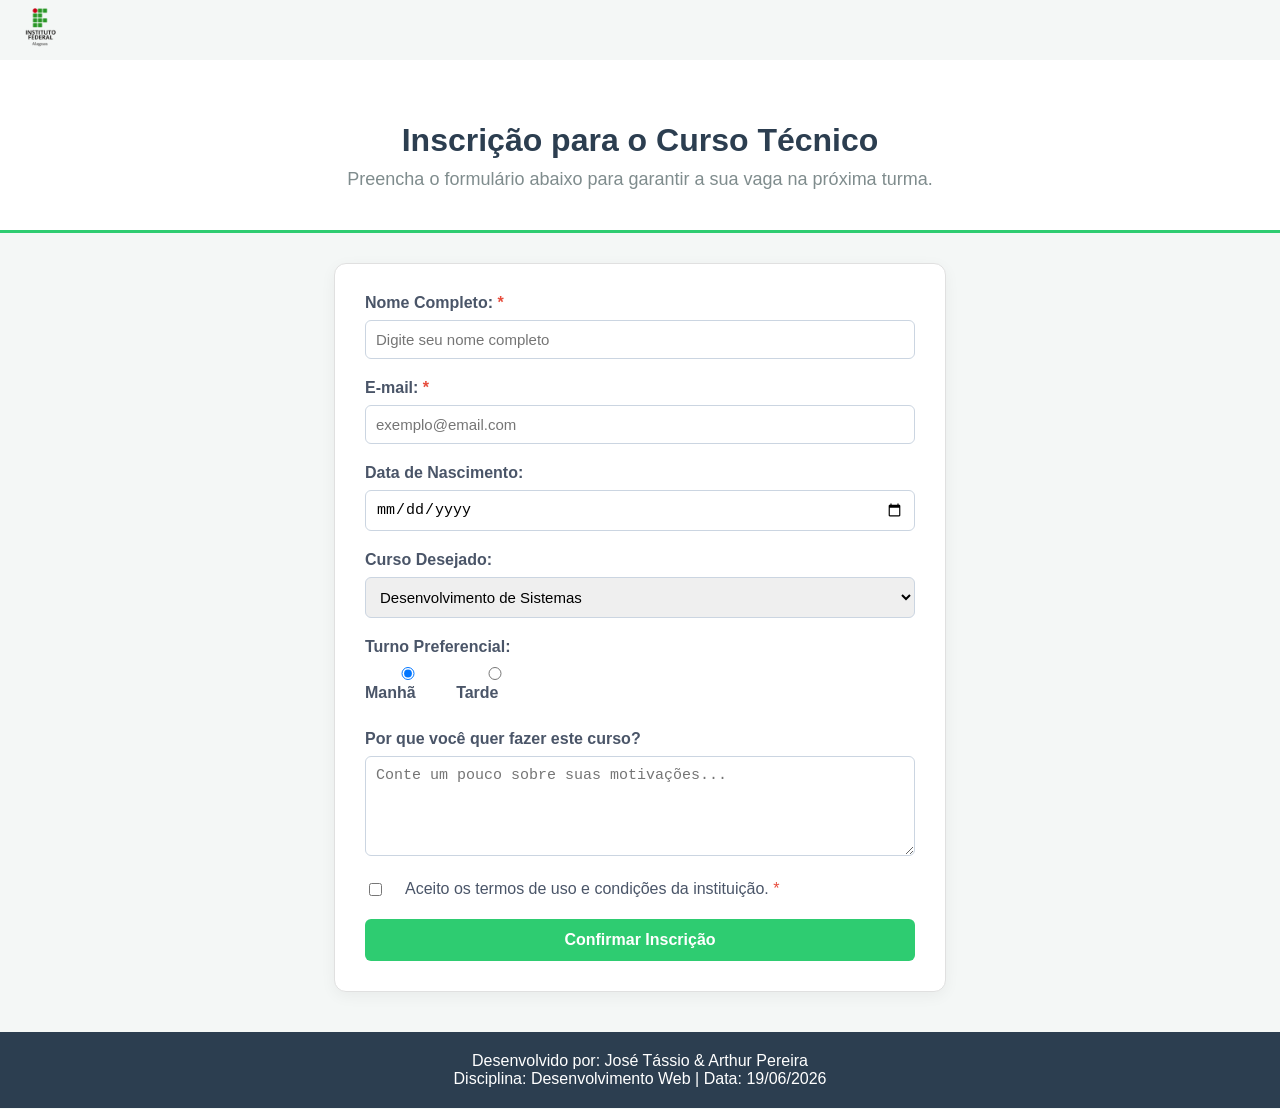
<file: atividade-css01-sala/index.html>
<!DOCTYPE html>
<html lang="pt-BR">
<head>
    <meta charset="UTF-8">
    <meta name="viewport" content="width=device-width, initial-scale=1.0">
    <title>Inscrição em Curso Técnico</title>
    <link rel="stylesheet" href="style.css">
</head>
<body>
<img src="ifal.png" alt="logo-ifal" class="foto-ifal">
    <header class="cabecalho-principal">
        <h1>Inscrição para o Curso Técnico</h1>
        <p class="texto-destaque">Preencha o formulário abaixo para garantir a sua vaga na próxima turma.</p>
    </header>
    <main class="secao-conteudo">
        <form class="formulario-inscricao">
            
            <div class="grupo-campo">
                <label for="nome" class="campo-obrigatorio">Nome Completo:</label>
                <input type="text" id="nome" name="nome" class="campo-texto" required placeholder="Digite seu nome completo">
            </div>

            <div class="grupo-campo">
                <label for="email" class="campo-obrigatorio">E-mail:</label>
                <input type="email" id="email" name="email" class="campo-texto" required placeholder="exemplo@email.com">
            </div>

            <div class="grupo-campo">
                <label for="data-nasc">Data de Nascimento:</label>
                <input type="date" id="data-nasc" name="data-nasc" class="campo-texto">
            </div>

            <div class="grupo-campo">
                <label for="curso">Curso Desejado:</label>
                <select id="curso" name="curso" class="campo-texto">
                    <option value="informatica">Desenvolvimento de Sistemas</option>
                    <option value="quimica">Química</option>
                    <option value="agropecuaria">Agropecuária</option>
                </select>
            </div>

            <div class="grupo-campo">
                <label>Turno Preferencial:</label>
                <div class="opcoes-container">
                    <label><input type="radio" name="turno" value="manha" checked> Manhã</label>
                    <label><input type="radio" name="turno" value="tarde"> Tarde</label>
                </div>
            </div>

            <div class="grupo-campo">
                <label for="motivo">Por que você quer fazer este curso?</label>
                <textarea id="motivo" name="motivo" class="campo-texto" placeholder="Conte um pouco sobre suas motivações..."></textarea>
            </div>

            <div class="grupo-campo checkbox-container">
                <input type="checkbox" id="termos" name="termos" required>
                <label for="termos" class="campo-obrigatorio">Aceito os termos de uso e condições da instituição.</label>
            </div>

            <button type="submit" class="botao-enviar">Confirmar Inscrição</button>

        </form>
    </main>

    <footer class="rodape-pagina">
        <p>Desenvolvido por: José Tássio & Arthur Pereira</p>
        <p>Disciplina: Desenvolvimento Web | Data: 19/06/2026</p>
    </footer>

</body>
</html>
</file>
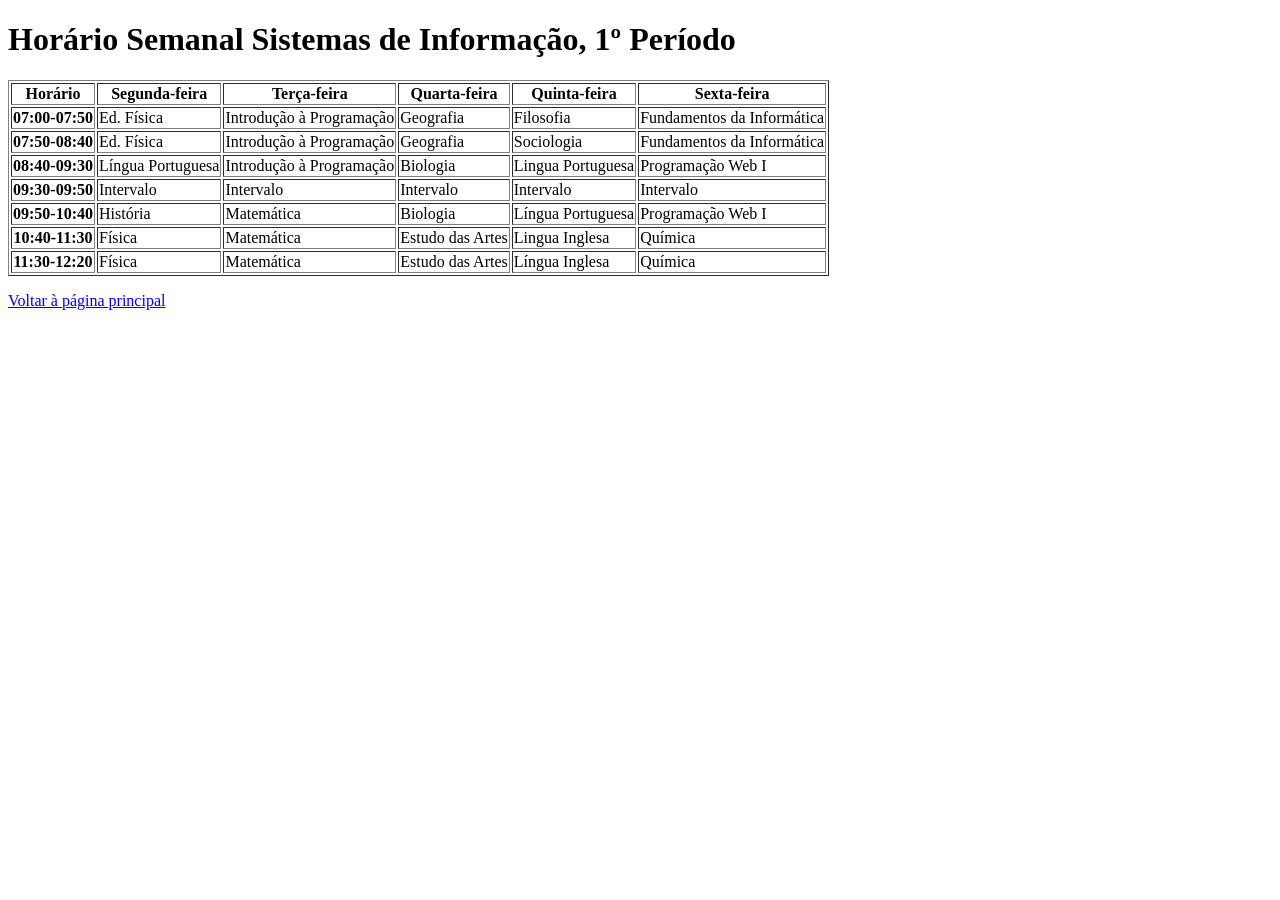
<file: cap04/at01.html>
<!DOCTYPE html>
<html lang="pt-BR">
<head>
  <meta charset="UTF-8">
  <title>Horário Semanal Cap. 4 Ativ. 1</title>
</head>
<body>

  <h1>Horário Semanal Sistemas de Informação, 1º Período</h1>

  <table border="1">
    <tr>
      <th>  Horário</th>
      <th>  Segunda-feira</th>
      <th>  Terça-feira</th>
      <th>  Quarta-feira</th>
      <th>  Quinta-feira</th>
      <th>  Sexta-feira</th>
    </tr>
    <tr>
      <th>  07:00-07:50</th>
      <td>  Ed. Física</td>
      <td>  Introdução à Programação</td>
      <td>  Geografia</td>
      <td>  Filosofia</td>
      <td>  Fundamentos da Informática</td>
    </tr>
    <tr>
      <th>  07:50-08:40</th>
      <td>  Ed. Física</td>
      <td>  Introdução à Programação</td>
      <td>  Geografia</td>
      <td>  Sociologia</td>
      <td>  Fundamentos da Informática</td>
     
    </tr>
    <tr>
      <th>  08:40-09:30</th>
      <td>  Língua Portuguesa</td>
      <td>  Introdução à Programação</td>
      <td>  Biologia</td>
      <td>  Lingua Portuguesa</td>
      <td>  Programação Web I</td>
     
    </tr>
    <tr>
        <th>    09:30-09:50</th>
        <td>    Intervalo</td>
        <td>    Intervalo</td>
        <td>    Intervalo</td>
        <td>    Intervalo</td>
        <td>    Intervalo</td>
    </tr>
        <tr>
        <th>    09:50-10:40</th>
        <td>    História</td>
        <td>    Matemática</td>
        <td>    Biologia</td>
        <td>    Língua Portuguesa</td>
        <td>    Programação Web I</td>
    </tr>
        <tr>
            <th>    10:40-11:30</th>
            <td>    Física</td>
            <td>    Matemática</td>
            <td>    Estudo das Artes</td>
            <td>    Lingua Inglesa</td>
            <td>    Química</td>
        </tr>
        <tr>
            <th>    11:30-12:20</th>
            <td>    Física</td>
            <td>    Matemática</td>
            <td>    Estudo das Artes</td>
            <td>    Língua Inglesa</td>
            <td>    Química</td>
        </tr>
  </table>

  <p><a href="../index.html">Voltar à página principal</a></p>

</body>
</html>
</file>
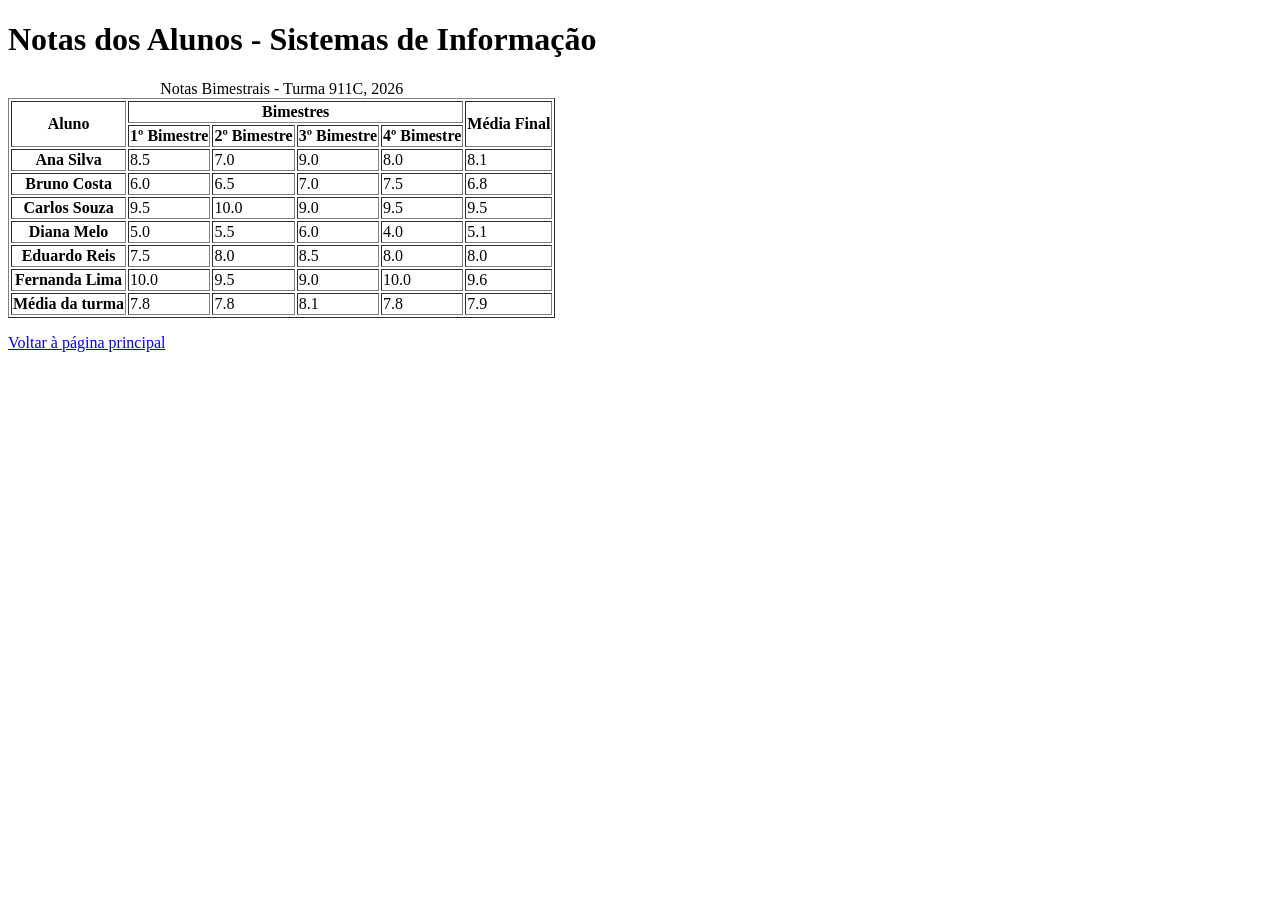
<file: cap04/at02.html>
<!DOCTYPE html>
<html lang="pt-BR">
<head>
  <meta charset="UTF-8">
  <title>Tabela Semântica Cap. 4 Ativ. 2</title>
</head>
<body>

  <h1>Notas dos Alunos - Sistemas de Informação</h1>

  <table border="1">
    <caption>Notas Bimestrais - Turma 911C, 2026</caption>
    
    <thead>
      <tr>
        <th rowspan="2" scope="col">Aluno</th>
        <th colspan="4" scope="colgroup">Bimestres</th>
        <th rowspan="2" scope="col">Média Final</th>
      </tr>
      <tr>
        <th scope="col">1º Bimestre</th>
        <th scope="col">2º Bimestre</th>
        <th scope="col">3º Bimestre</th>
        <th scope="col">4º Bimestre</th>
      </tr>
    </thead>

    <tbody>
      <tr>
        <th scope="row">Ana Silva</th>
        <td>8.5</td>
        <td>7.0</td>
        <td>9.0</td>
        <td>8.0</td>
        <td>8.1</td>
      </tr>
      <tr>
        <th scope="row">Bruno Costa</th>
        <td>6.0</td>
        <td>6.5</td>
        <td>7.0</td>
        <td>7.5</td>
        <td>6.8</td>
      </tr>
      <tr>
        <th scope="row">Carlos Souza</th>
        <td>9.5</td>
        <td>10.0</td>
        <td>9.0</td>
        <td>9.5</td>
        <td>9.5</td>
      </tr>
      <tr>
        <th scope="row">Diana Melo</th>
        <td>5.0</td>
        <td>5.5</td>
        <td>6.0</td>
        <td>4.0</td>
        <td>5.1</td>
      </tr>
      <tr>
        <th scope="row">Eduardo Reis</th>
        <td>7.5</td>
        <td>8.0</td>
        <td>8.5</td>
        <td>8.0</td>
        <td>8.0</td>
      </tr>
      <tr>
        <th scope="row">Fernanda Lima</th>
        <td>10.0</td>
        <td>9.5</td>
        <td>9.0</td>
        <td>10.0</td>
        <td>9.6</td>
      </tr>
    </tbody>

    <tfoot>
      <tr>
        <th scope="row" colspan="1">Média da turma</th>
        <td>7.8</td>
        <td>7.8</td>
        <td>8.1</td>
        <td>7.8</td>
        <td>7.9</td>
      </tr>
    </tfoot>
  </table>

  <p><a href="../index.html">Voltar à página principal</a></p>

</body>
</html>
</file>
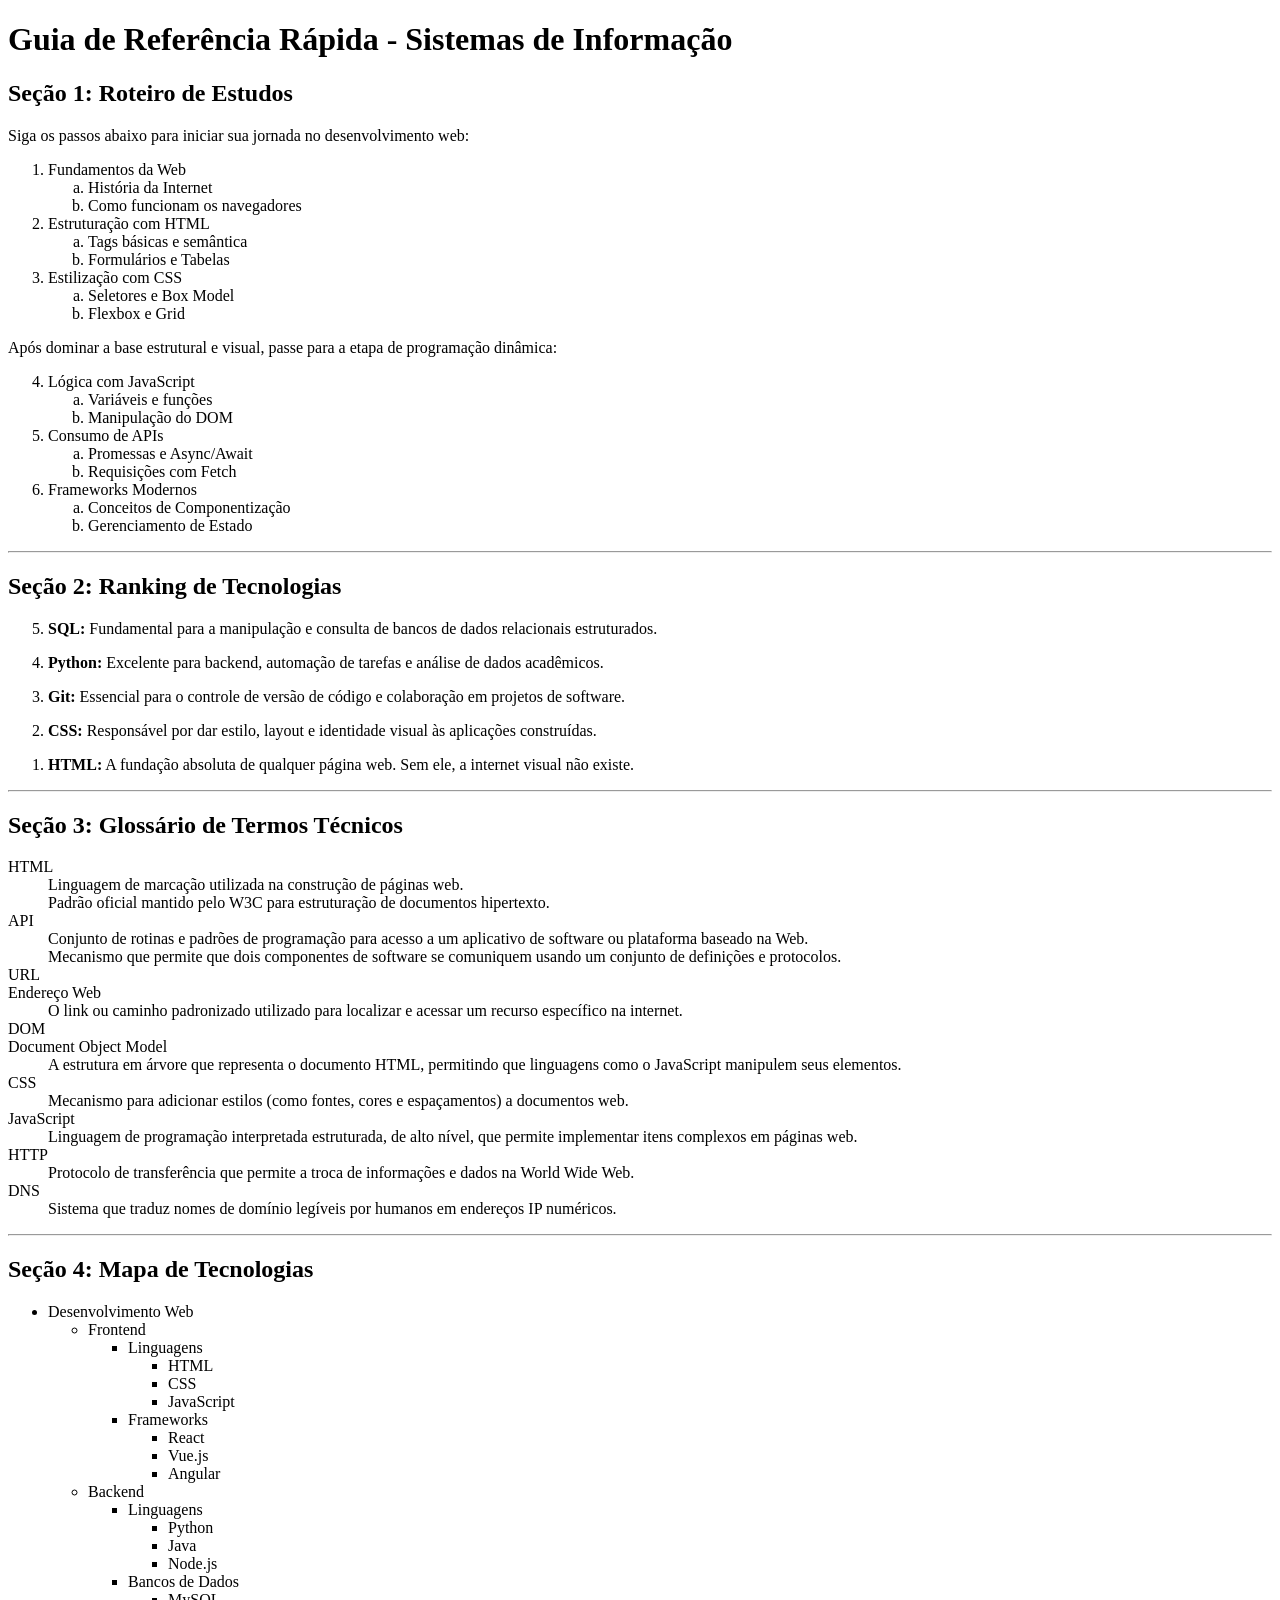
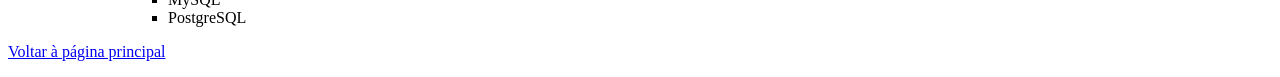
<file: cap04/at03.html>
<!DOCTYPE html>
<html lang="pt-BR">
<head>
  <meta charset="UTF-8">
  <title>Listas Avançadas Cap. 4 Ativ. 3</title>
</head>
<body>

  <h1>Guia de Referência Rápida - Sistemas de Informação</h1>

  <h2>Seção 1: Roteiro de Estudos</h2>
  <p>Siga os passos abaixo para iniciar sua jornada no desenvolvimento web:</p>
  <ol type="1">
    <li>
      Fundamentos da Web
      <ol type="a">
        <li>História da Internet</li>
        <li>Como funcionam os navegadores</li>
      </ol>
    </li>
    <li>
      Estruturação com HTML
      <ol type="a">
        <li>Tags básicas e semântica</li>
        <li>Formulários e Tabelas</li>
      </ol>
    </li>
    <li>
      Estilização com CSS
      <ol type="a">
        <li>Seletores e Box Model</li>
        <li>Flexbox e Grid</li>
      </ol>
    </li>
  </ol>

  <p>Após dominar a base estrutural e visual, passe para a etapa de programação dinâmica:</p>

  <ol type="1" start="4">
    <li>
      Lógica com JavaScript
      <ol type="a">
        <li>Variáveis e funções</li>
        <li>Manipulação do DOM</li>
      </ol>
    </li>
    <li>
      Consumo de APIs
      <ol type="a">
        <li>Promessas e Async/Await</li>
        <li>Requisições com Fetch</li>
      </ol>
    </li>
    <li>
      Frameworks Modernos
      <ol type="a">
        <li>Conceitos de Componentização</li>
        <li>Gerenciamento de Estado</li>
      </ol>
    </li>
  </ol>

  <hr>

  <h2>Seção 2: Ranking de Tecnologias</h2>
  <ol reversed>
    <li>
      <p><strong>SQL:</strong> Fundamental para a manipulação e consulta de bancos de dados relacionais estruturados.</p>
    </li>
    <li>
      <p><strong>Python:</strong> Excelente para backend, automação de tarefas e análise de dados acadêmicos.</p>
    </li>
    <li>
      <p><strong>Git:</strong> Essencial para o controle de versão de código e colaboração em projetos de software.</p>
    </li>
    <li>
      <p><strong>CSS:</strong> Responsável por dar estilo, layout e identidade visual às aplicações construídas.</p>
    </li>
    <li>
      <p><strong>HTML:</strong> A fundação absoluta de qualquer página web. Sem ele, a internet visual não existe.</p>
    </li>
  </ol>

  <hr>

  <h2>Seção 3: Glossário de Termos Técnicos</h2>
  <dl>
    <dt>HTML</dt>
    <dd>Linguagem de marcação utilizada na construção de páginas web.</dd>
    <dd>Padrão oficial mantido pelo W3C para estruturação de documentos hipertexto.</dd>

    <dt>API</dt>
    <dd>Conjunto de rotinas e padrões de programação para acesso a um aplicativo de software ou plataforma baseado na Web.</dd>
    <dd>Mecanismo que permite que dois componentes de software se comuniquem usando um conjunto de definições e protocolos.</dd>

    <dt>URL</dt>
    <dt>Endereço Web</dt>
    <dd>O link ou caminho padronizado utilizado para localizar e acessar um recurso específico na internet.</dd>

    <dt>DOM</dt>
    <dt>Document Object Model</dt>
    <dd>A estrutura em árvore que representa o documento HTML, permitindo que linguagens como o JavaScript manipulem seus elementos.</dd>

    <dt>CSS</dt>
    <dd>Mecanismo para adicionar estilos (como fontes, cores e espaçamentos) a documentos web.</dd>

    <dt>JavaScript</dt>
    <dd>Linguagem de programação interpretada estruturada, de alto nível, que permite implementar itens complexos em páginas web.</dd>

    <dt>HTTP</dt>
    <dd>Protocolo de transferência que permite a troca de informações e dados na World Wide Web.</dd>

    <dt>DNS</dt>
    <dd>Sistema que traduz nomes de domínio legíveis por humanos em endereços IP numéricos.</dd>
  </dl>

  <hr>

  <h2>Seção 4: Mapa de Tecnologias</h2>
  <ul>
    <li>
      Desenvolvimento Web
      <ul>
        <li>
          Frontend
          <ul>
            <li>
              Linguagens
              <ul>
                <li>HTML</li>
                <li>CSS</li>
                <li>JavaScript</li>
              </ul>
            </li>
            <li>
              Frameworks
              <ul>
                <li>React</li>
                <li>Vue.js</li>
                <li>Angular</li>
              </ul>
            </li>
          </ul>
        </li>
        <li>
          Backend
          <ul>
            <li>
              Linguagens
              <ul>
                <li>Python</li>
                <li>Java</li>
                <li>Node.js</li>
              </ul>
            </li>
            <li>
              Bancos de Dados
              <ul>
                <li>MySQL</li>
                <li>PostgreSQL</li>
              </ul>
            </li>
          </ul>
        </li>
      </ul>
    </li>
  </ul>

  <p><a href="../index.html">Voltar à página principal</a></p>

</body>
</html>
</file>
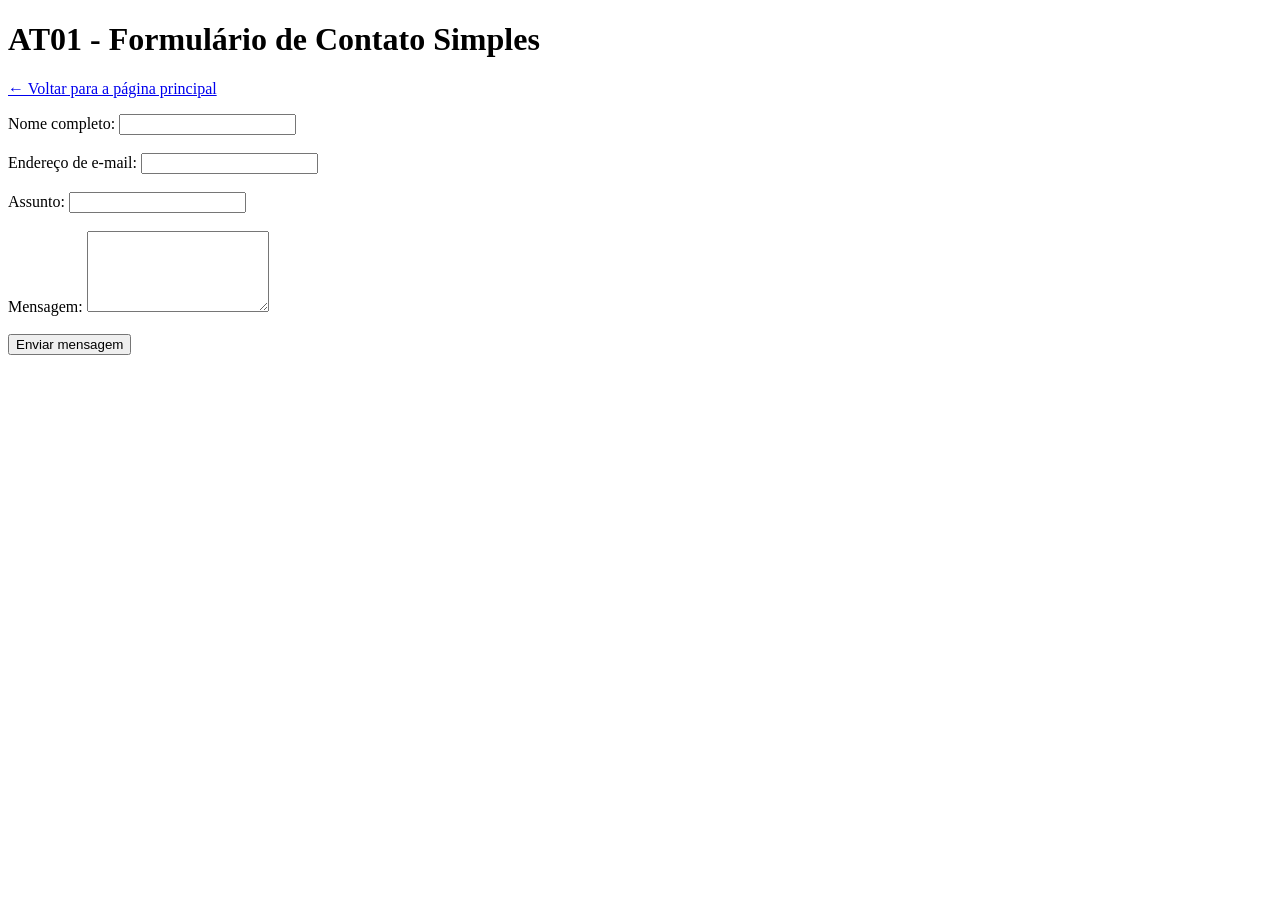
<file: cap05/at01.html>
<!DOCTYPE html>
<html lang="pt-BR">
<head>
    <meta charset="UTF-8" />
    <meta name="viewport" content="width=device-width, initial-scale=1.0" />
    <title>PWEB1 - Cap. 05 - AT01 - Formulário de Contato</title>
</head>
<body>

    <header>
        <h1>AT01 - Formulário de Contato Simples</h1>
        <p><a href="../index.html">← Voltar para a página principal</a></p>
    </header>

    <main>
        <form action="https://httpbin.org/get" method="get">
            
            <div>
                <label for="nome">Nome completo:</label>
                <input type="text" id="nome" name="nome" required />
            </div>

            <br />

            <div>
                <label for="email">Endereço de e-mail:</label>
                <input type="email" id="email" name="email" required />
            </div>

            <br />

            <div>
                <label for="assunto">Assunto:</label>
                <input type="text" id="assunto" name="assunto" required />
            </div>

            <br />

            <div>
                <label for="mensagem">Mensagem:</label>
                <textarea id="mensagem" name="mensagem" rows="5" required></textarea>
            </div>

            <br />

            <div>
                <button type="submit">Enviar mensagem</button>
            </div>

        </form>
    </main>

</body>
</html>
</file>
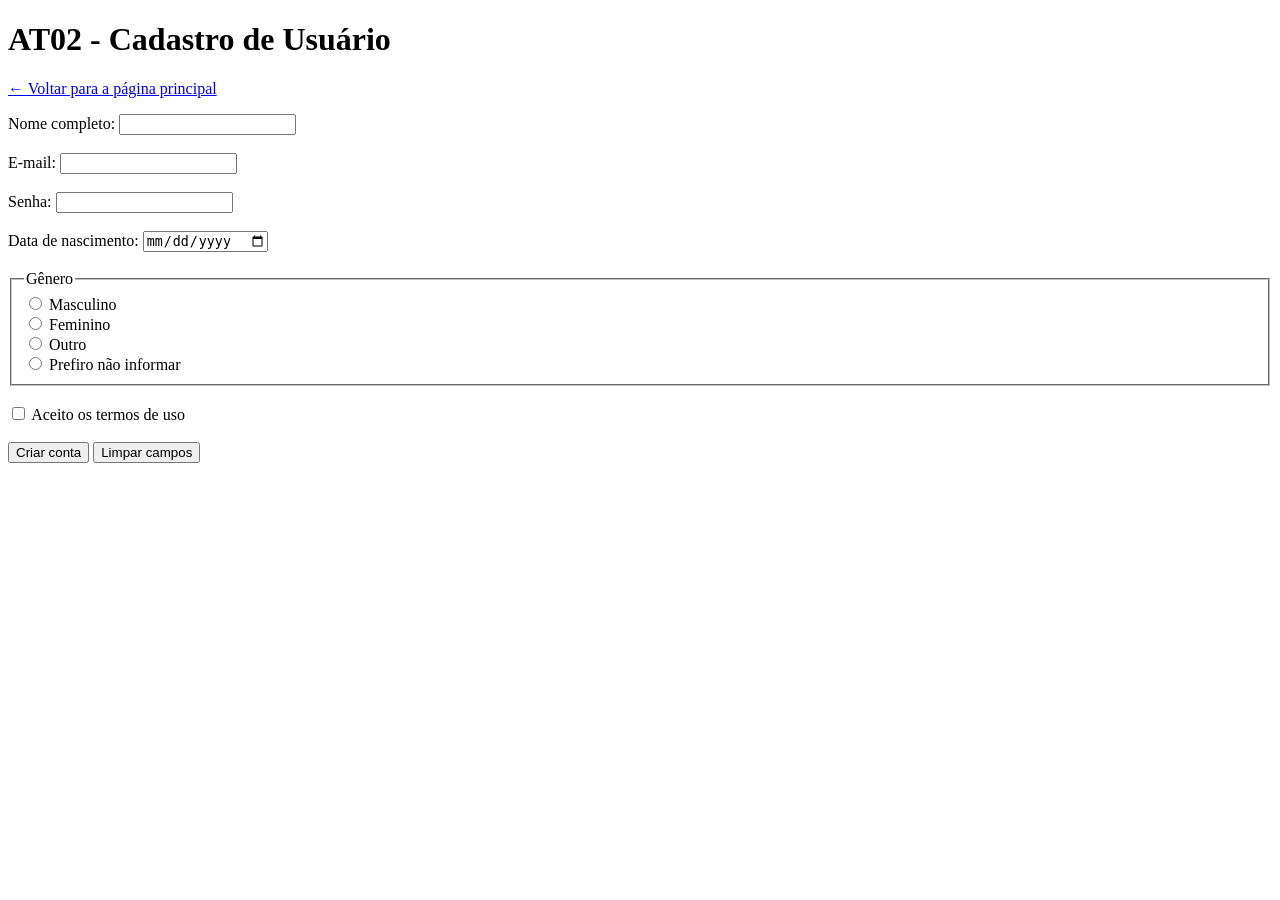
<file: cap05/at02.html>
<!DOCTYPE html>
<html lang="pt-BR">
<head>
    <meta charset="UTF-8" />
    <meta name="viewport" content="width=device-width, initial-scale=1.0" />
    <title>PWEB1 - Cap. 05 - AT02 - Cadastro de Usuário</title>
</head>
<body>

    <header>
        <h1>AT02 - Cadastro de Usuário</h1>
        <p><a href="../index.html">← Voltar para a página principal</a></p>
    </header>

    <main>
        <form action="https://httpbin.org/post" method="post">
            
            <div>
                <label for="nome">Nome completo:</label>
                <input type="text" id="nome" name="nome" minlength="3" required />
            </div>

            <br />

            <div>
                <label for="email">E-mail:</label>
                <input type="email" id="email" name="email" required />
            </div>

            <br />

            <div>
                <label for="senha">Senha:</label>
                <input type="password" id="senha" name="senha" minlength="8" required />
            </div>

            <br />

            <div>
                <label for="nascimento">Data de nascimento:</label>
                <input type="date" id="nascimento" name="nascimento" required />
            </div>

            <br />

            <fieldset>
                <legend>Gênero</legend>
                
                <div>
                    <input type="radio" id="masculino" name="genero" value="masculino" />
                    <label for="masculino">Masculino</label>
                </div>
                
                <div>
                    <input type="radio" id="feminino" name="genero" value="feminino" />
                    <label for="feminino">Feminino</label>
                </div>
                
                <div>
                    <input type="radio" id="outro" name="genero" value="outro" />
                    <label for="outro">Outro</label>
                </div>
                
                <div>
                    <input type="radio" id="prefiro_nao_informar" name="genero" value="prefiro_nao_informar" />
                    <label for="prefiro_nao_informar">Prefiro não informar</label>
                </div>
            </fieldset>

            <br />

            <div>
                <input type="checkbox" id="aceite" name="aceite" value="sim" required />
                <label for="aceite">Aceito os termos de uso</label>
            </div>

            <br />

            <div>
                <button type="submit">Criar conta</button>
                <button type="reset">Limpar campos</button>
            </div>

        </form>
    </main>

</body>
</html>
</file>
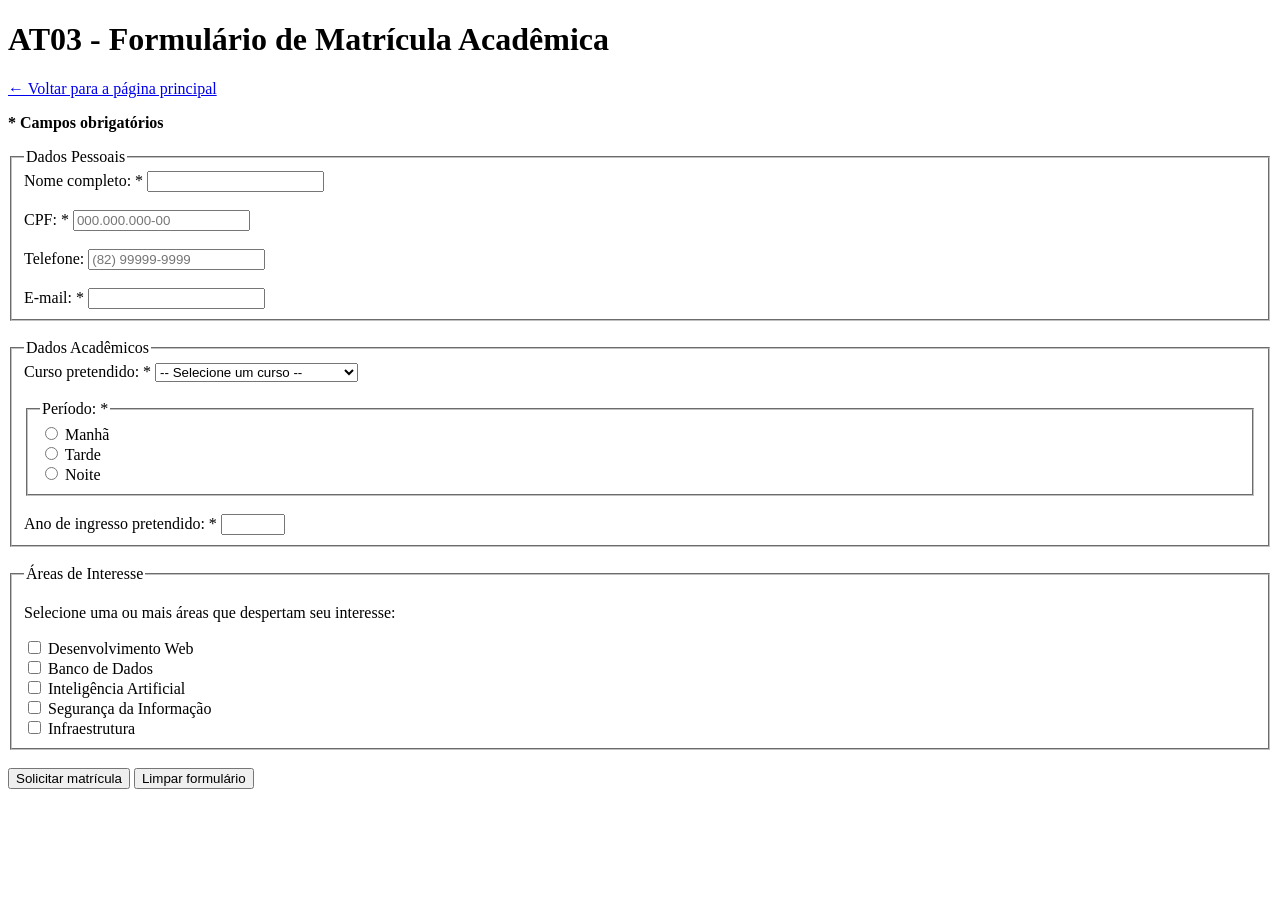
<file: cap05/at03.html>
<!DOCTYPE html>
<html lang="pt-BR">
<head>
    <meta charset="UTF-8" />
    <meta name="viewport" content="width=device-width, initial-scale=1.0" />
    <title>PWEB1 - Cap. 05 - AT03 - Formulário de Matrícula Acadêmica</title>
</head>
<body>

    <header>
        <h1>AT03 - Formulário de Matrícula Acadêmica</h1>
        <p><a href="../index.html">← Voltar para a página principal</a></p>
    </header>

    <main>
        <p><strong>* Campos obrigatórios</strong></p>

        <form action="https://httpbin.org/post" method="post">
            
            <fieldset>
                <legend>Dados Pessoais</legend>
                
                <div>
                    <label for="nome">Nome completo: *</label>
                    <input type="text" id="nome" name="nome" minlength="5" maxlength="100" required aria-required="true" autocomplete="name" />
                </div>

                <br />

                <div>
                    <label for="cpf">CPF: *</label>
                    <input type="text" id="cpf" name="cpf" pattern="\d{3}\.\d{3}\.\d{3}-\d{2}" placeholder="000.000.000-00" title="CPF no formato 000.000.000-00" required aria-required="true" />
                </div>

                <br />

                <div>
                    <label for="telefone">Telefone:</label>
                    <input type="tel" id="telefone" name="telefone" pattern="\(\d{2}\)\s\d{4,5}-\d{4}" placeholder="(82) 99999-9999" />
                </div>

                <br />

                <div>
                    <label for="email">E-mail: *</label>
                    <input type="email" id="email" name="email" required aria-required="true" autocomplete="email" />
                </div>
            </fieldset>

            <br />

            <fieldset>
                <legend>Dados Acadêmicos</legend>
                
                <div>
                    <label for="curso">Curso pretendido: *</label>
                    <select id="curso" name="curso" required aria-required="true">
                        <option value="">-- Selecione um curso --</option>
                        <optgroup label="Computação">
                            <option value="sistemas_de_informacao">Sistemas de Informação</option>
                            <option value="ciencia_da_computacao">Ciência da Computação</option>
                            <option value="engenharia_da_computacao">Engenharia da Computação</option>
                        </optgroup>
                        <optgroup label="Gestão">
                            <option value="administracao">Administração</option>
                            <option value="ciencias_contabeis">Ciências Contábeis</option>
                        </optgroup>
                    </select>
                </div>

                <br />

                <fieldset>
                    <legend>Período: *</legend>
                    <div>
                        <input type="radio" id="manha" name="periodo" value="manha" required aria-required="true" />
                        <label for="manha">Manhã</label>
                    </div>
                    <div>
                        <input type="radio" id="tarde" name="periodo" value="tarde" />
                        <label for="tarde">Tarde</label>
                    </div>
                    <div>
                        <input type="radio" id="noite" name="periodo" value="noite" />
                        <label for="noite">Noite</label>
                    </div>
                </fieldset>

                <br />

                <div>
                    <label for="ano_ingresso">Ano de ingresso pretendido: *</label>
                    <input type="number" id="ano_ingresso" name="ano_ingresso" min="2025" max="2030" required aria-required="true" />
                </div>
            </fieldset>

            <br />

            <fieldset>
                <legend>Áreas de Interesse</legend>
                <p>Selecione uma ou mais áreas que despertam seu interesse:</p>
                
                <div>
                    <input type="checkbox" id="web" name="interesses[]" value="desenvolvimento_web" />
                    <label for="web">Desenvolvimento Web</label>
                </div>
                <div>
                    <input type="checkbox" id="bd" name="interesses[]" value="banco_de_dados" />
                    <label for="bd">Banco de Dados</label>
                </div>
                <div>
                    <input type="checkbox" id="ia" name="interesses[]" value="inteligencia_artificial" />
                    <label for="ia">Inteligência Artificial</label>
                </div>
                <div>
                    <input type="checkbox" id="seguranca" name="interesses[]" value="seguranca_da_informacao" />
                    <label for="seguranca">Segurança da Informação</label>
                </div>
                <div>
                    <input type="checkbox" id="infra" name="interesses[]" value="infraestrutura" />
                    <label for="infra">Infraestrutura</label>
                </div>
            </fieldset>

            <br />

            <div>
                <button type="submit">Solicitar matrícula</button>
                <button type="reset">Limpar formulário</button>
            </div>

        </form>
    </main>

</body>
</html>
</file>
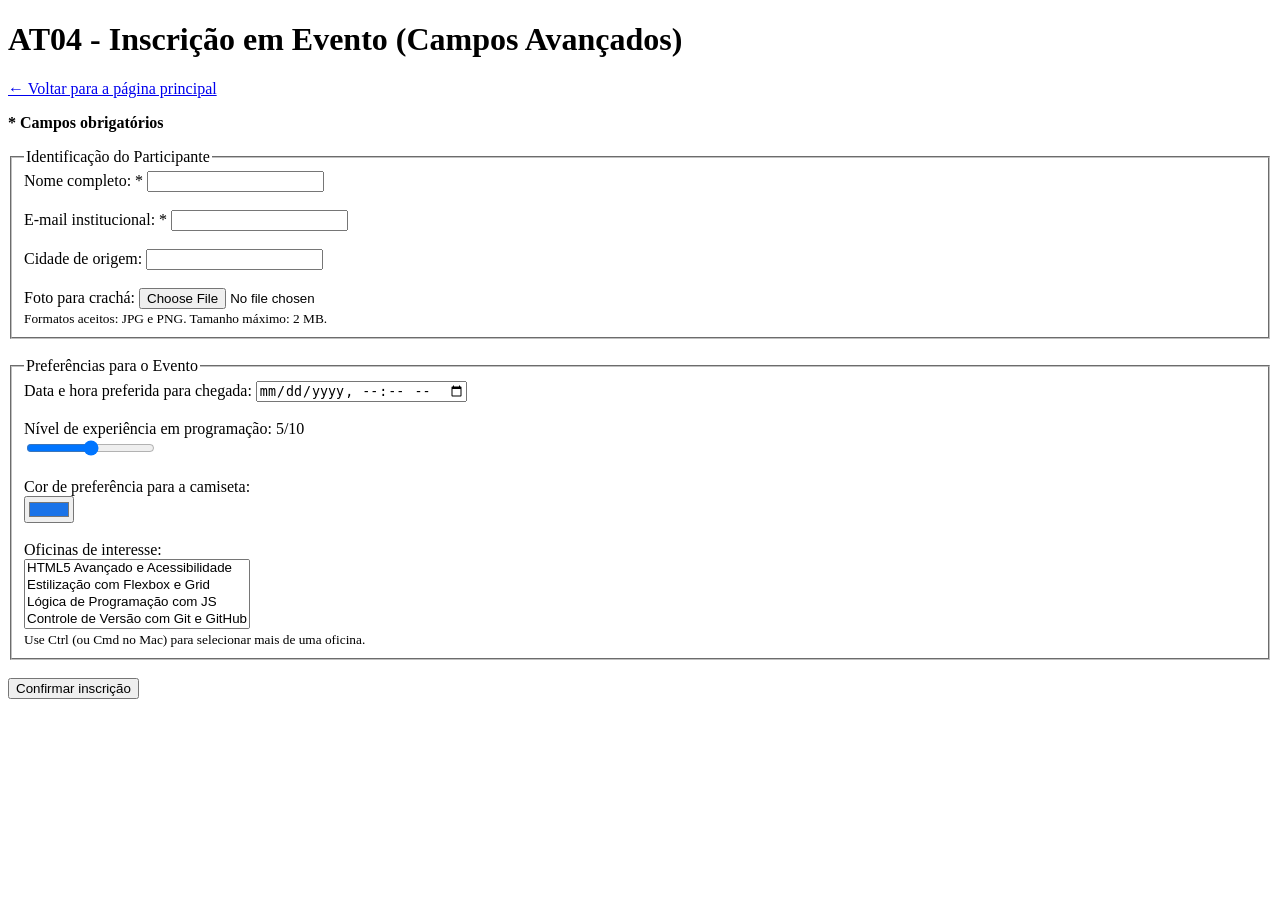
<file: cap05/at04.html>
<!DOCTYPE html>
<html lang="pt-BR">
<head>
    <meta charset="UTF-8" />
    <meta name="viewport" content="width=device-width, initial-scale=1.0" />
    <title>PWEB1 - Cap. 05 - AT04 - Inscrição em Evento</title>
</head>
<body>

    <header>
        <h1>AT04 - Inscrição em Evento (Campos Avançados)</h1>
        <p><a href="../index.html">← Voltar para a página principal</a></p>
    </header>

    <main>
        <p><strong>* Campos obrigatórios</strong></p>

        <form action="https://httpbin.org/post" method="post" enctype="multipart/form-data">
            
            <input type="hidden" name="edicao" value="2026" />

            <fieldset>
                <legend>Identificação do Participante</legend>
                
                <div>
                    <label for="nome">Nome completo: *</label>
                    <input type="text" id="nome" name="nome" required aria-required="true" autocomplete="name" />
                </div>

                <br />

                <div>
                    <label for="email">E-mail institucional: *</label>
                    <input type="email" id="email" name="email" required aria-required="true" autocomplete="email" />
                </div>

                <br />

                <div>
                    <label for="cidade">Cidade de origem:</label>
                    <input type="text" id="cidade" name="cidade" list="cidades-alagoas" />
                    
                    <datalist id="cidades-alagoas">
                        <option value="Maceió"></option>
                        <option value="Arapiraca"></option>
                        <option value="Palmeira dos Índios"></option>
                        <option value="Rio Largo"></option>
                        <option value="Penedo"></option>
                        <option value="União dos Palmares"></option>
                        <option value="Santana do Ipanema"></option>
                        <option value="Delmiro Gouveia"></option>
                    </datalist>
                </div>

                <br />

                <div>
                    <label for="foto">Foto para crachá:</label>
                    <input type="file" id="foto" name="foto" accept="image/jpeg, image/png" aria-describedby="instrucao-foto" />
                    <br />
                    <small id="instrucao-foto">Formatos aceitos: JPG e PNG. Tamanho máximo: 2 MB.</small>
                </div>
            </fieldset>

            <br />

            <fieldset>
                <legend>Preferências para o Evento</legend>

                <div>
                    <label for="chegada">Data e hora preferida para chegada:</label>
                    <input type="datetime-local" id="chegada" name="chegada" />
                </div>

                <br />

                <div>
                    <label for="experiencia">
                        Nível de experiência em programação: <span id="valor-experiencia">5</span>/10
                    </label>
                    <br />
                    <input type="range" id="experiencia" name="experiencia" min="0" max="10" step="1" value="5" oninput="document.getElementById('valor-experiencia').textContent = this.value" />
                </div>

                <br />

                <div>
                    <label for="cor_camiseta">Cor de preferência para a camiseta:</label>
                    <br />
                    <input type="color" id="cor_camiseta" name="cor_camiseta" value="#1a73e8" />
                </div>

                <br />

                <div>
                    <label for="oficinas">Oficinas de interesse:</label>
                    <br />
                    <select id="oficinas" name="oficinas[]" multiple size="4" aria-describedby="instrucao-oficinas">
                        <option value="html_avancado">HTML5 Avançado e Acessibilidade</option>
                        <option value="css_flexbox_grid">Estilização com Flexbox e Grid</option>
                        <option value="javascript_logica">Lógica de Programação com JS</option>
                        <option value="git_github">Controle de Versão com Git e GitHub</option>
                        <option value="banco_dados_sql">Modelagem de Dados e SQL</option>
                    </select>
                    <br />
                    <small id="instrucao-oficinas">Use Ctrl (ou Cmd no Mac) para selecionar mais de uma oficina.</small>
                </div>
            </fieldset>

            <br />

            <div>
                <button type="submit">Confirmar inscrição</button>
            </div>

        </form>
    </main>

</body>
</html>
</file>
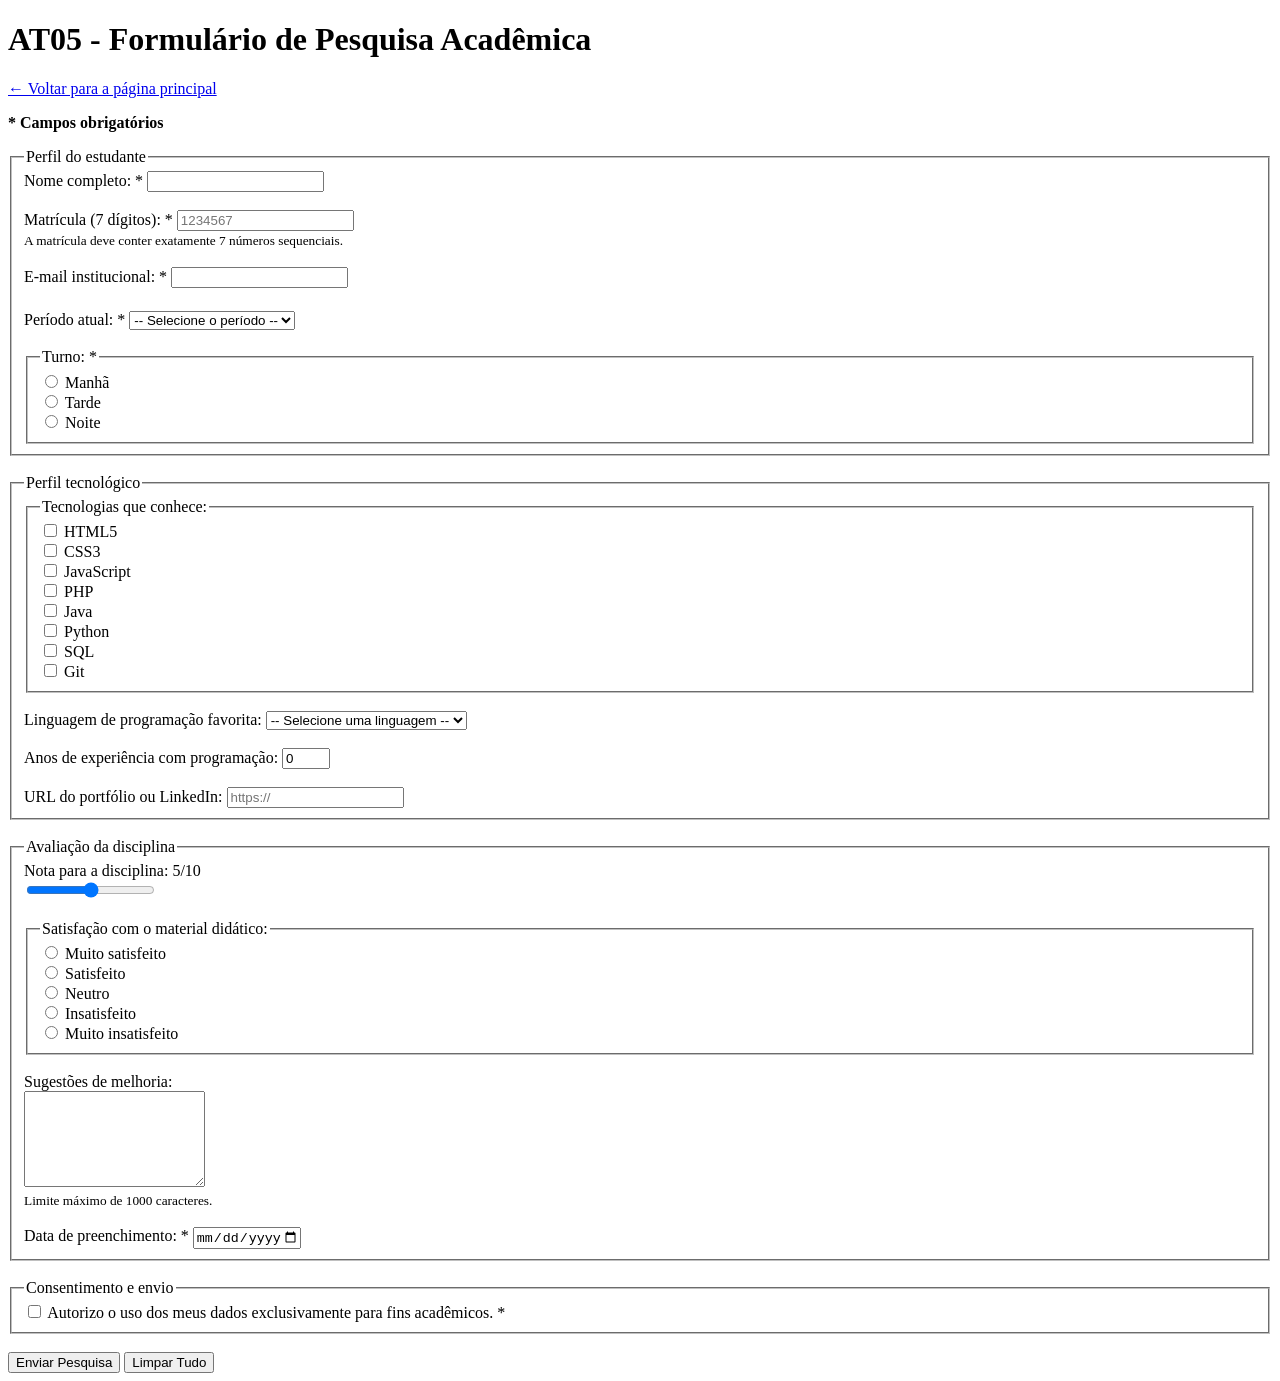
<file: cap05/at05.html>
<!DOCTYPE html>
<html lang="pt-BR">
<head>
    <meta charset="UTF-8" />
    <meta name="viewport" content="width=device-width, initial-scale=1.0" />
    <title>PWEB1 - Cap. 05 - AT05 - Formulário de Pesquisa Acadêmica</title>
</head>
<body>

    <header>
        <h1>AT05 - Formulário de Pesquisa Acadêmica</h1>
        <p><a href="../index.html">← Voltar para a página principal</a></p>
    </header>

    <main>
        <p><strong>* Campos obrigatórios</strong></p>

        <form action="https://httpbin.org/post" method="post" novalidate>
            
            <fieldset>
                <legend>Perfil do estudante</legend>
                
                <div>
                    <label for="nome">Nome completo: <span aria-hidden="true">*</span></label>
                    <input type="text" id="nome" name="nome" required aria-required="true" autocomplete="name" />
                </div>

                <br />

                <div>
                    <label for="matricula">Matrícula (7 dígitos): <span aria-hidden="true">*</span></label>
                    <input type="text" id="matricula" name="matricula" pattern="\d{7}" placeholder="1234567" required aria-required="true" aria-describedby="instrucao-matricula" />
                    <br />
                    <small id="instrucao-matricula">A matrícula deve conter exatamente 7 números sequenciais.</small>
                </div>

                <br />

                <div>
                    <label for="email">E-mail institucional: <span aria-hidden="true">*</span></label>
                    <input type="email" id="email" name="email" required aria-required="true" aria-invalid="false" aria-describedby="erro-email" onblur="validarEmail(this)" autocomplete="email" />
                    <p id="erro-email" role="alert" style="color: red; margin: 5px 0 0 0;"></p>
                </div>

                <br />

                <div>
                    <label for="periodo_atual">Período atual: <span aria-hidden="true">*</span></label>
                    <select id="periodo_atual" name="periodo_atual" required aria-required="true">
                        <option value="">-- Selecione o período --</option>
                        <option value="1">1º Período</option>
                        <option value="2">2º Período</option>
                        <option value="3">3º Período</option>
                        <option value="4">4º Período</option>
                        <option value="5">5º Período</option>
                        <option value="6">6º Período</option>
                        <option value="7">7º Período</option>
                        <option value="8">8º Período</option>
                    </select>
                </div>

                <br />

                <fieldset>
                    <legend>Turno: <span aria-hidden="true">*</span></legend>
                    <div>
                        <input type="radio" id="turno_manha" name="turno" value="Manhã" required aria-required="true" />
                        <label for="turno_manha">Manhã</label>
                    </div>
                    <div>
                        <input type="radio" id="turno_tarde" name="turno" value="Tarde" />
                        <label for="turno_tarde">Tarde</label>
                    </div>
                    <div>
                        <input type="radio" id="turno_noite" name="turno" value="Noite" />
                        <label for="turno_noite">Noite</label>
                    </div>
                </fieldset>
            </fieldset>

            <br />

            <fieldset>
                <legend>Perfil tecnológico</legend>
                
                <fieldset>
                    <legend>Tecnologias que conhece:</legend>
                    <div>
                        <input type="checkbox" id="tech_html" name="tecnologias[]" value="HTML5" />
                        <label for="tech_html">HTML5</label>
                    </div>
                    <div>
                        <input type="checkbox" id="tech_css" name="tecnologias[]" value="CSS3" />
                        <label for="tech_css">CSS3</label>
                    </div>
                    <div>
                        <input type="checkbox" id="tech_js" name="tecnologias[]" value="JavaScript" />
                        <label for="tech_js">JavaScript</label>
                    </div>
                    <div>
                        <input type="checkbox" id="tech_php" name="tecnologias[]" value="PHP" />
                        <label for="tech_php">PHP</label>
                    </div>
                    <div>
                        <input type="checkbox" id="tech_java" name="tecnologias[]" value="Java" />
                        <label for="tech_java">Java</label>
                    </div>
                    <div>
                        <input type="checkbox" id="tech_python" name="tecnologias[]" value="Python" />
                        <label for="tech_python">Python</label>
                    </div>
                    <div>
                        <input type="checkbox" id="tech_sql" name="tecnologias[]" value="SQL" />
                        <label for="tech_sql">SQL</label>
                    </div>
                    <div>
                        <input type="checkbox" id="tech_git" name="tecnologias[]" value="Git" />
                        <label for="tech_git">Git</label>
                    </div>
                </fieldset>

                <br />

                <div>
                    <label for="linguagem_favorita">Linguagem de programação favorita:</label>
                    <select id="linguagem_favorita" name="linguagem_favorita">
                        <option value="">-- Selecione uma linguagem --</option>
                        <optgroup label="Estruturado / Funcional">
                            <option value="c">C</option>
                            <option value="elixir">Elixir</option>
                        </optgroup>
                        <optgroup label="Orientado a Objetos">
                            <option value="java_obj">Java</option>
                            <option value="csharp">C#</option>
                            <option value="python_obj">Python</option>
                        </optgroup>
                        <optgroup label="Multi-paradigma">
                            <option value="javascript_multi">JavaScript</option>
                            <option value="php_multi">PHP</option>
                        </optgroup>
                    </select>
                </div>

                <br />

                <div>
                    <label for="anos_experiencia">Anos de experiência com programação:</label>
                    <input type="number" id="anos_experiencia" name="anos_experiencia" min="0" max="30" value="0" />
                </div>

                <br />

                <div>
                    <label for="portfolio_url">URL do portfólio ou LinkedIn:</label>
                    <input type="url" id="portfolio_url" name="portfolio_url" placeholder="https://" />
                </div>
            </fieldset>

            <br />

            <fieldset>
                <legend>Avaliação da disciplina</legend>
                
                <div>
                    <label for="nota_disciplina">Nota para a disciplina: <span id="valor-nota">5</span>/10</label>
                    <br />
                    <input type="range" id="nota_disciplina" name="nota_disciplina" min="0" max="10" step="1" value="5" oninput="document.getElementById('valor-nota').textContent = this.value" />
                </div>

                <br />

                <fieldset>
                    <legend>Satisfação com o material didático:</legend>
                    <div>
                        <input type="radio" id="sat_muito" name="satisfacao" value="Muito satisfeito" />
                        <label for="sat_muito">Muito satisfeito</label>
                    </div>
                    <div>
                        <input type="radio" id="sat_sat" name="satisfacao" value="Satisfeito" />
                        <label for="sat_sat">Satisfeito</label>
                    </div>
                    <div>
                        <input type="radio" id="sat_neutro" name="satisfacao" value="Neutro" />
                        <label for="sat_neutro">Neutro</label>
                    </div>
                    <div>
                        <input type="radio" id="sat_insat" name="satisfacao" value="Insatisfeito" />
                        <label for="sat_insat">Insatisfeito</label>
                    </div>
                    <div>
                        <input type="radio" id="sat_m_insat" name="satisfacao" value="Muito insatisfeito" />
                        <label for="sat_m_insat">Muito insatisfeito</label>
                    </div>
                </fieldset>

                <br />

                <div>
                    <label for="sugestoes">Sugestões de melhoria:</label>
                    <br />
                    <textarea id="sugestoes" name="sugestoes" maxlength="1000" rows="6" aria-describedby="instrucao-sugestoes"></textarea>
                    <br />
                    <small id="instrucao-sugestoes">Limite máximo de 1000 caracteres.</small>
                </div>

                <br />

                <div>
                    <label for="data_preenchimento">Data de preenchimento: <span aria-hidden="true">*</span></label>
                    <input type="date" id="data_preenchimento" name="data_preenchimento" required aria-required="true" />
                </div>
            </fieldset>

            <br />

            <fieldset>
                <legend>Consentimento e envio</legend>
                
                <div>
                    <input type="checkbox" id="consentimento" name="consentimento" value="sim" required aria-required="true" />
                    <label for="consentimento">Autorizo o uso dos meus dados exclusivamente para fins acadêmicos. <span aria-hidden="true">*</span></label>
                </div>

                <input type="hidden" name="pesquisa_id" value="PWEB1-2026-1" />
            </fieldset>

            <br />

            <div>
                <button type="submit">Enviar Pesquisa</button>
                <button type="reset">Limpar Tudo</button>
            </div>

        </form>
    </main>

    <script>
        // 1. Função de Validação do E-mail Institucional
        function validarEmail(campo) {
            const erro = document.getElementById('erro-email');
            if (!campo.value.endsWith('@ifal.edu.br')) {
                erro.textContent = 'Informe seu e-mail institucional (@ifal.edu.br)';
                campo.setAttribute('aria-invalid', 'true');
            } else {
                erro.textContent = '';
                campo.setAttribute('aria-invalid', 'false');
            }
        }

        // 2. Trava Dinâmica de Data Máxima (Garante o dia atual no carregamento da página)
        document.getElementById('data_preenchimento').max = new Date().toISOString().split('T')[0];
    </script>

</body>
</html>
</file>
<file: atividade-css01-sala/style.css>
/*  Seletores  */
body {
    background-color: #f4f7f6;
    color: #333333;
    font-family: 'Segoe UI', Arial, sans-serif;
    margin: 0;
    padding: 0;
}

h1 {
    color: #2c3e50;
    margin-bottom: 10px;
    text-align: center;
}

p {
    font-size: 16px;
    margin: 0;
}

form {
    max-width: 550px;
    margin: 30px auto;
    padding: 30px;
    background-color: #ffffff;
    border: 1px solid #e0e0e0;
    border-radius: 12px;
    box-shadow: 0 4px 15px rgba(0, 0, 0, 0.05);
}

label {
    display: block;
    margin-bottom: 8px;
    font-weight: 600;
    color: #4a5568;
}

input, select, textarea {
    width: 100%;
    padding: 10px;
    border: 1px solid #cbd5e1;
    border-radius: 6px;
    font-size: 15px;
    box-sizing: border-box; /* padding não quebre a largura */
}

textarea {
    height: 100px;
    resize: vertical;
}

button {
    width: 100%;
    padding: 12px;
    background-color: #2ecc71;
    color: white;
    border: none;
    border-radius: 6px;
    font-size: 16px;
    font-weight: bold;
    cursor: pointer;
}

footer {
    text-align: center;
    padding: 20px;
    background-color: #2c3e50;
    color: #ffffff;
    margin-top: 40px;
}

/*  Selet. por Classe (mini. 5 )  */

/* 1: Cabeçal. */
.cabecalho-principal {
    background-color: #ffffff;
    padding: 40px 20px;
    text-align: center;
    border-bottom: 3px solid #2ecc71;
}

/*2: Texto em Destaq */
.texto-destaque {
    color: #7f8c8d;
    font-size: 18px;
    max-width: 600px;
    margin: 0 auto;
}

/* 3:cada campo do formulário */
.grupo-campo {
    margin-bottom: 20px;
}

/*  4: Modific para campos obriga. (Extra) */
.campo-obrigatorio::after {
    content: " *";
    color: #e74c3c;
}

/* 5: Alin. para Radio e Checkbox */
.opcoes-container, .checkbox-container {
    display: flex;
    gap: 15px;
    align-items: center;
}

.checkbox-container input {
    width: auto;
    margin-right: 8px;
}

.checkbox-container label {
    margin-bottom: 0;
    font-weight: normal;
}

.foto-ifal {
    max-width: 80px;
}
</file>
